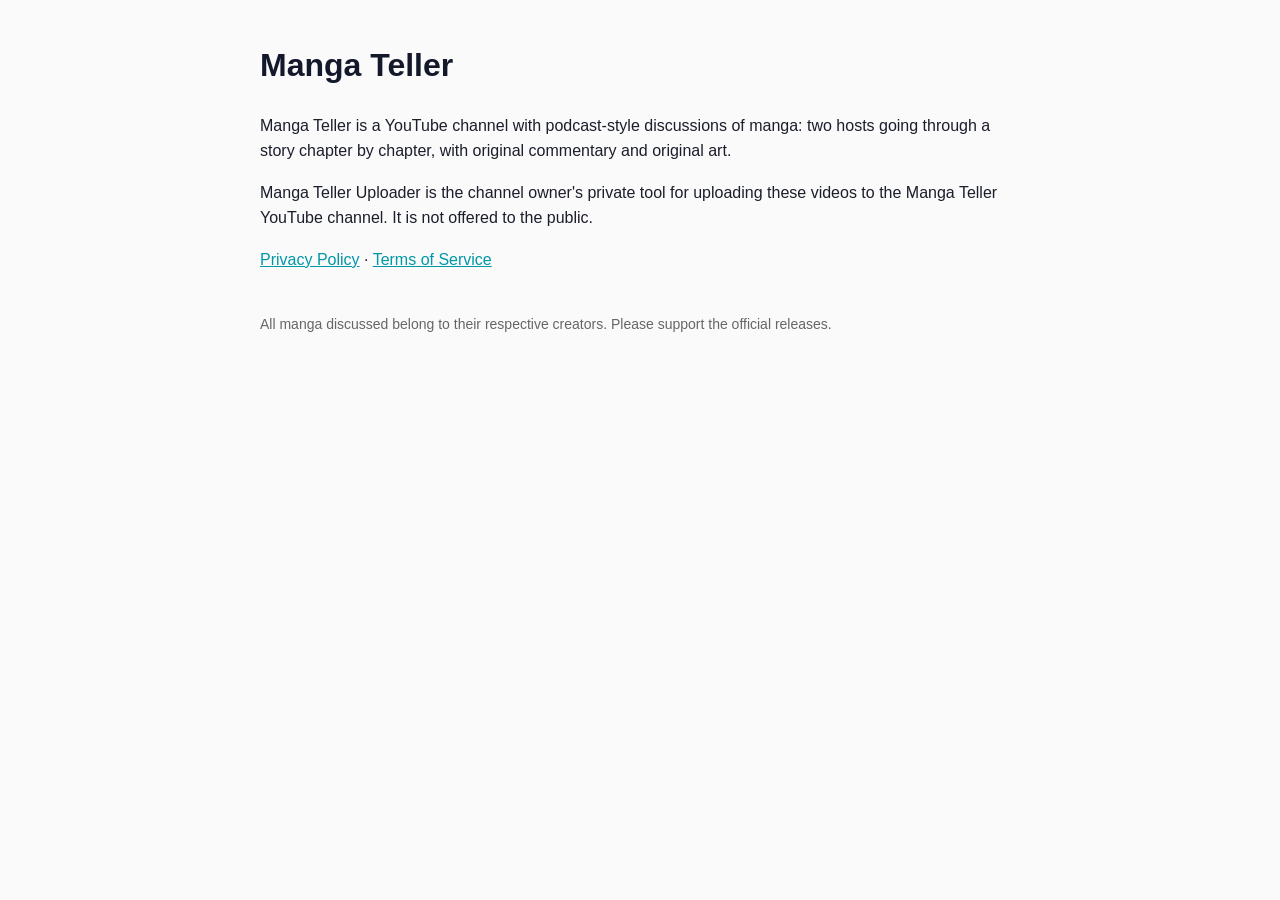
<file: index.html>
<!doctype html><html lang="en"><head><meta charset="utf-8"><meta name="viewport" content="width=device-width,initial-scale=1">
<title>Manga Teller</title><link rel="stylesheet" href="style.css"></head><body>
<h1>Manga Teller</h1>
<p>Manga Teller is a YouTube channel with podcast-style discussions of manga: two hosts going through a story chapter by chapter, with original commentary and original art.</p>
<p>Manga Teller Uploader is the channel owner's private tool for uploading these videos to the Manga Teller YouTube channel. It is not offered to the public.</p>
<p><a href="privacy.html">Privacy Policy</a> · <a href="terms.html">Terms of Service</a></p>
<footer>All manga discussed belong to their respective creators. Please support the official releases.</footer>
</body></html>
</file>
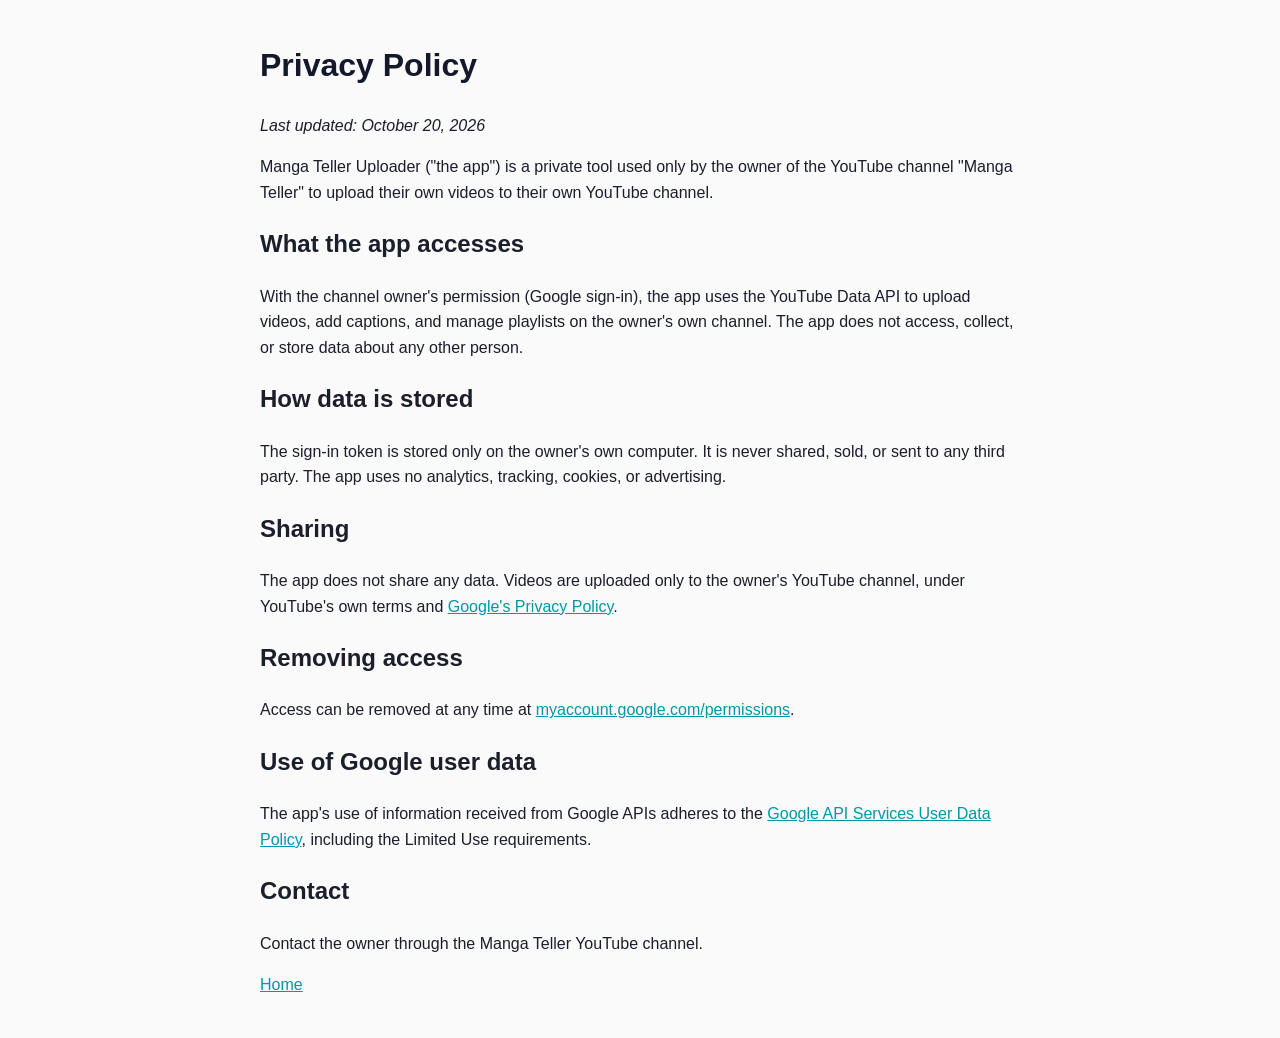
<file: privacy.html>
<!doctype html><html lang="en"><head><meta charset="utf-8"><meta name="viewport" content="width=device-width,initial-scale=1">
<title>Privacy Policy - Manga Teller Uploader</title><link rel="stylesheet" href="style.css"></head><body>
<h1>Privacy Policy</h1><p><em>Last updated: October 20, 2026</em></p>
<p>Manga Teller Uploader ("the app") is a private tool used only by the owner of the YouTube channel "Manga Teller" to upload their own videos to their own YouTube channel.</p>
<h2>What the app accesses</h2>
<p>With the channel owner's permission (Google sign-in), the app uses the YouTube Data API to upload videos, add captions, and manage playlists on the owner's own channel. The app does not access, collect, or store data about any other person.</p>
<h2>How data is stored</h2>
<p>The sign-in token is stored only on the owner's own computer. It is never shared, sold, or sent to any third party. The app uses no analytics, tracking, cookies, or advertising.</p>
<h2>Sharing</h2>
<p>The app does not share any data. Videos are uploaded only to the owner's YouTube channel, under YouTube's own terms and <a href="https://policies.google.com/privacy">Google's Privacy Policy</a>.</p>
<h2>Removing access</h2>
<p>Access can be removed at any time at <a href="https://myaccount.google.com/permissions">myaccount.google.com/permissions</a>.</p>
<h2>Use of Google user data</h2>
<p>The app's use of information received from Google APIs adheres to the <a href="https://developers.google.com/terms/api-services-user-data-policy">Google API Services User Data Policy</a>, including the Limited Use requirements.</p>
<h2>Contact</h2><p>Contact the owner through the Manga Teller YouTube channel.</p>
<p><a href="index.html">Home</a></p></body></html>
</file>
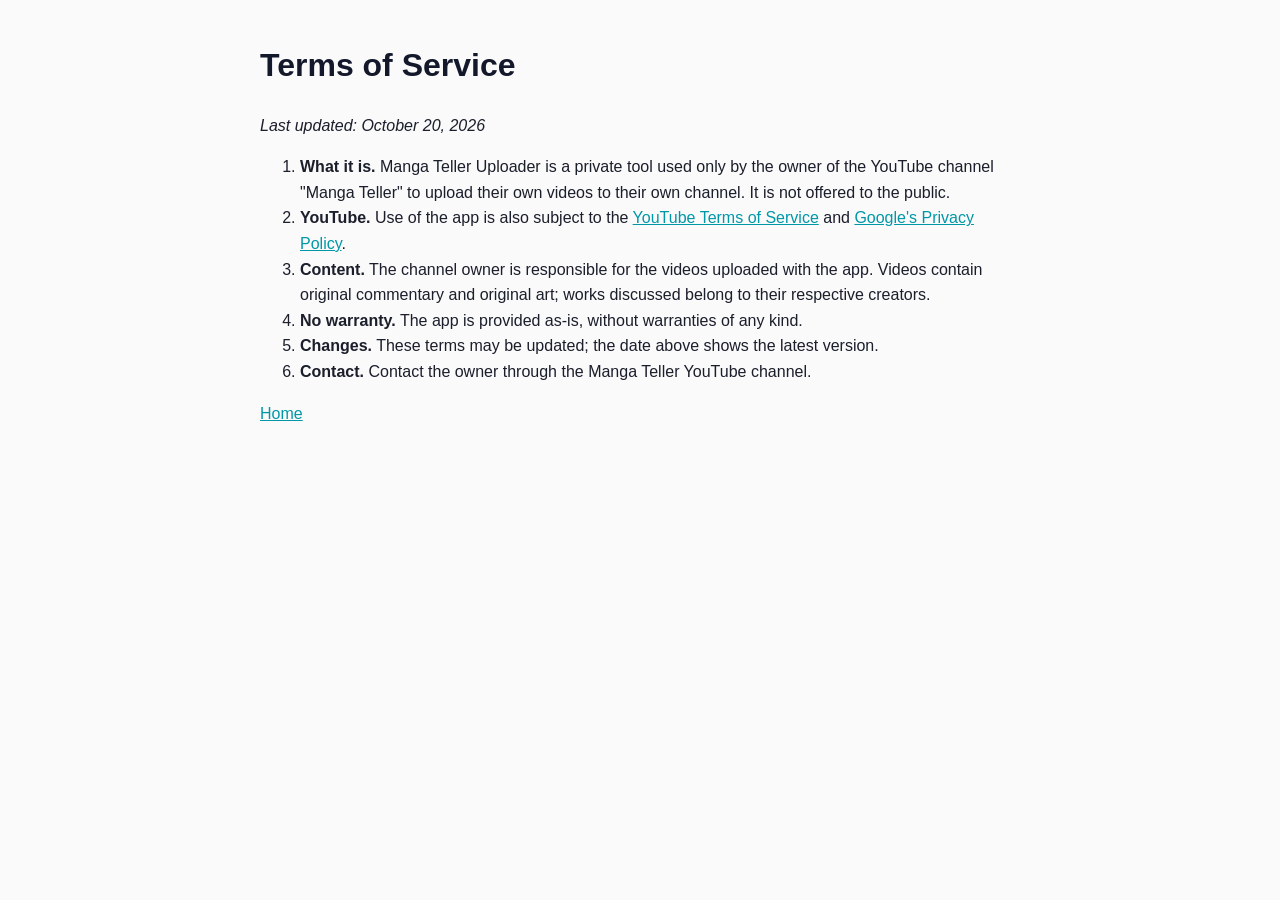
<file: terms.html>
<!doctype html><html lang="en"><head><meta charset="utf-8"><meta name="viewport" content="width=device-width,initial-scale=1">
<title>Terms of Service - Manga Teller Uploader</title><link rel="stylesheet" href="style.css"></head><body>
<h1>Terms of Service</h1><p><em>Last updated: October 20, 2026</em></p>
<ol>
<li><strong>What it is.</strong> Manga Teller Uploader is a private tool used only by the owner of the YouTube channel "Manga Teller" to upload their own videos to their own channel. It is not offered to the public.</li>
<li><strong>YouTube.</strong> Use of the app is also subject to the <a href="https://www.youtube.com/t/terms">YouTube Terms of Service</a> and <a href="https://policies.google.com/privacy">Google's Privacy Policy</a>.</li>
<li><strong>Content.</strong> The channel owner is responsible for the videos uploaded with the app. Videos contain original commentary and original art; works discussed belong to their respective creators.</li>
<li><strong>No warranty.</strong> The app is provided as-is, without warranties of any kind.</li>
<li><strong>Changes.</strong> These terms may be updated; the date above shows the latest version.</li>
<li><strong>Contact.</strong> Contact the owner through the Manga Teller YouTube channel.</li>
</ol><p><a href="index.html">Home</a></p></body></html>
</file>
<file: style.css>
body{font-family:Segoe UI,Arial,sans-serif;max-width:760px;margin:40px auto;padding:0 20px;line-height:1.6;color:#1b1e2b;background:#fafafa}
h1{color:#14182b}a{color:#0097a7}footer{margin-top:40px;font-size:14px;color:#666}
</file>
